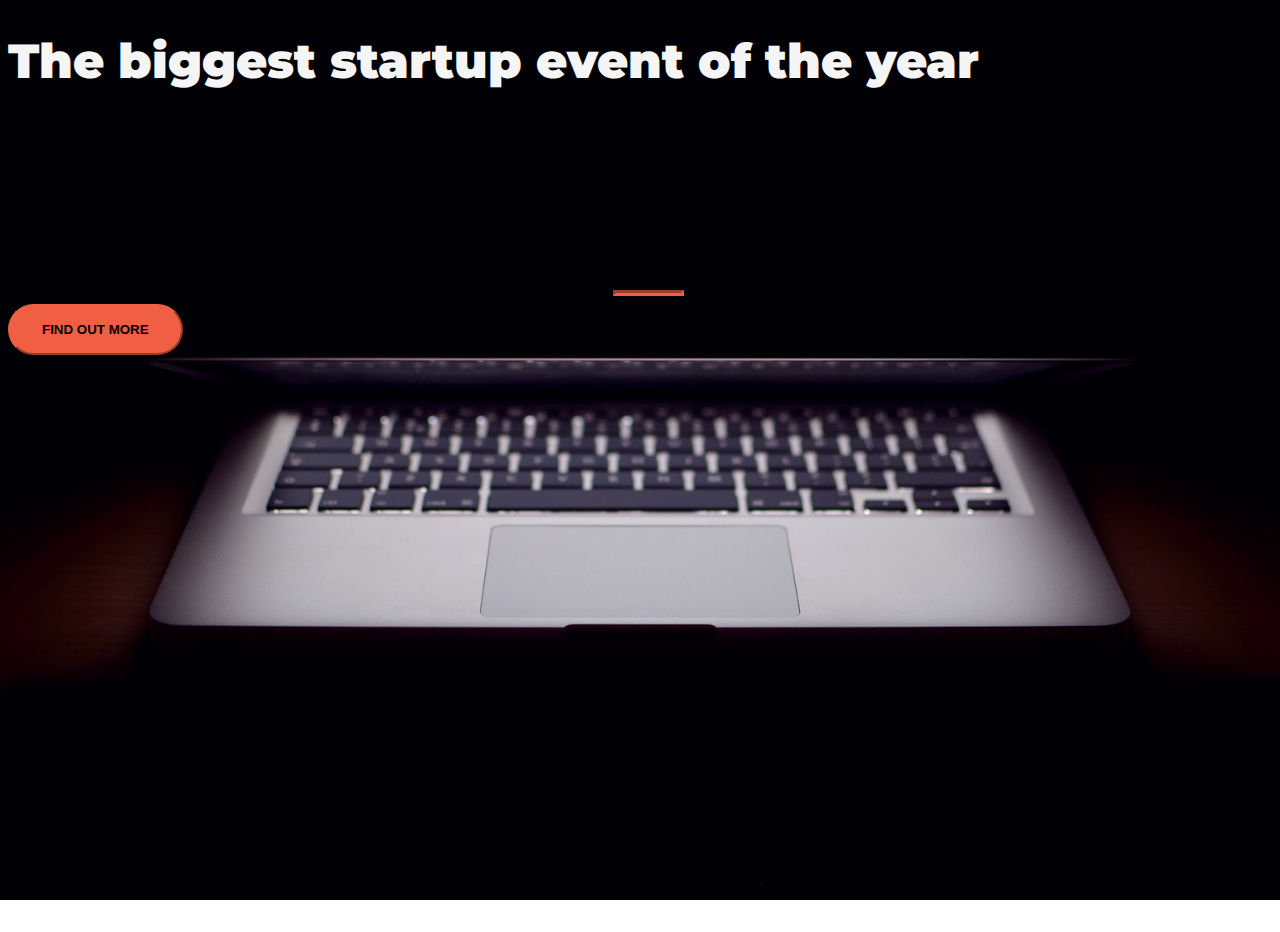
<file: index.html>
<!DOCTYPE html>
<html>
  <head>
    <title>Startup</title>
    <!-- Required meta tags -->
    <meta charset="utf-8">
    <meta name="viewport" content="width=device-width, initial-scale=1">

    <!-- Google Fonts -->
    <link href="https://fonts.googleapis.com/css?family=Montserrat" rel="stylesheet">

    <!-- Bootstrap CSS from a CDN. This way you don't have to include the bootstrap file yourself -->
    <link href="https://cdn.jsdelivr.net/npm/bootstrap@5.0.1/dist/css/bootstrap.min.css" rel="stylesheet" integrity="sha384-+0n0xVW2eSR5OomGNYDnhzAbDsOXxcvSN1TPprVMTNDbiYZCxYbOOl7+AMvyTG2x" crossorigin="anonymous">
    
    <!-- Your own stylesheet -->
    <link rel="stylesheet" type="text/css" href="style.css">
  </head>
  <body>
    <div class="container d-flex align-items-center h-100">
      <div class="row">
        <header class="text-center col-12">
          <h1 class="text-uppercase"><strong>The biggest startup event of the year</strong></h1>
        </header>
        <div class="buffer col-12"></div>
        <section class="text-center col-12">
          <hr>
          <a href="https://mailchi.mp/19d77c8aa619/ztmstudents"><button class="btn btn-primary btn-xl">Find out more</button>
          </a>
      </section>
      </div>
  </div>
  </body>
</html>
</file>
<file: style.css>
body,
html {
  width: 100%;
  height: 100%;
  font-family: 'Montserrat', sans-serif;
  background: url("header.jpg") no-repeat center center fixed;
  -webkit-background-size:  cover;
  -moz-background-size: cover;
  -o-background-size: cover;
  background-size: cover;
}

h1 {
  font-size: 3rem;
  color: whitesmoke;
}

hr {
  border-color: #F05F44;
  border-width: 3px;
  max-width: 65px;
}

.buffer {
  height: 10rem;

}

.btn {
  font-weight: 700;
  border-radius: 300px;
  text-transform: uppercase;
  
}

.btn-primary {
  background-color: #f05f44;
  border-color: #f05f44;
}

.btn-primary:hover {
  background-color: #ee4b08;
  border-color: #ee4b08;
  border-width: 4px;

}


.btn-xl {
  padding: 1rem 2rem;
}
</file>
